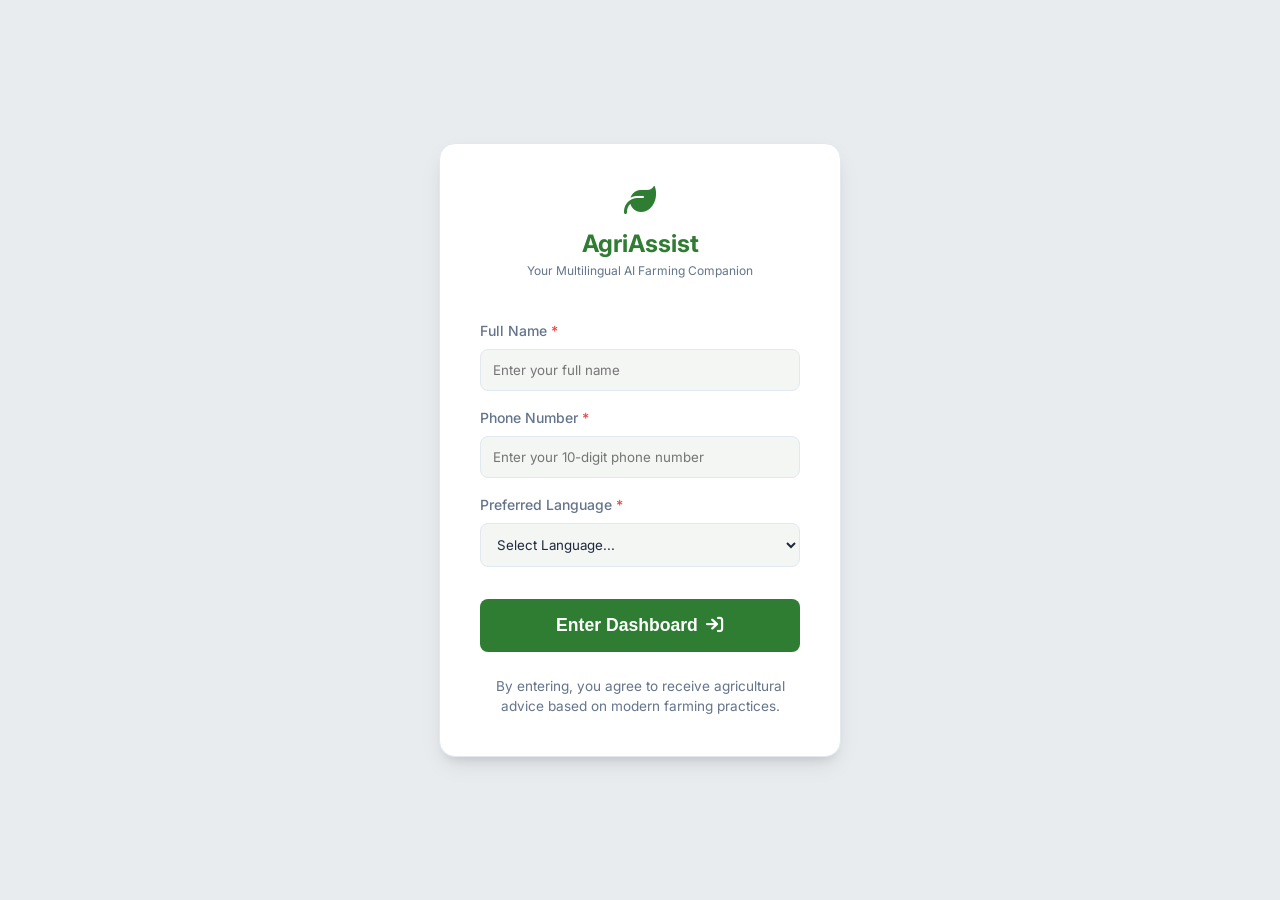
<file: AgriAssist/frontend/index.html>
<!DOCTYPE html>
<html lang="en">
<head>
    <meta charset="UTF-8">
    <meta name="viewport" content="width=device-width, initial-scale=1.0">
    <title>AgriAssist | Smart Farming Assistant</title>
    <!-- Google Fonts -->
    <link href="https://fonts.googleapis.com/css2?family=Inter:wght@400;500;600;700&display=swap" rel="stylesheet">
    <!-- FontAwesome for Icons -->
    <link rel="stylesheet" href="https://cdnjs.cloudflare.com/ajax/libs/font-awesome/6.4.0/css/all.min.css">
    <!-- Custom CSS -->
    <link rel="stylesheet" href="css/style.css">
</head>
<body>
    <!-- Header Section -->
    <header class="navbar">
        <div class="logo-section">
            <i class="fa-solid fa-leaf logo-icon"></i>
            <div>
                <h1 class="logo-title">AgriAssist</h1>
                <p class="tagline" id="tagline-text">Your Smart Farming Assistant</p>
            </div>
        </div>
        
        <nav class="nav-links">
            <a href="#" class="nav-btn active" data-target="home-section" data-i18n="nav-home">Home</a>
            <a href="#" class="nav-btn" data-target="dashboard-section" data-i18n="nav-dash">Dashboard</a>
            <a href="#" class="nav-btn" data-target="about-section" data-i18n="nav-about">About</a>
        </nav>

        <div class="nav-controls">
            <span id="user-greeting" style="margin-right: 1rem; font-size: 0.95rem; font-weight: 600; color: var(--primary-color);"></span>
            <!-- Language Switch -->
            <button id="lang-switch" class="btn-icon" title="Switch Language (ENG/TEL)">
                <i class="fa-solid fa-language"></i> <span id="lang-text">ENG</span>
            </button>
            <!-- Dark Mode Toggle -->
            <button id="theme-toggle" class="btn-icon" title="Toggle Dark Mode">
                <i class="fa-solid fa-moon"></i>
            </button>
            <!-- Mobile Menu Toggle -->
            <button id="logout-btn" class="btn-secondary btn-small" title="Logout" style="border-color: var(--danger-color); color: var(--danger-color); margin-right: 0.5rem;">
                <i class="fa-solid fa-arrow-right-from-bracket"></i>
            </button>
            <button class="btn-icon mobile-menu-btn" title="Menu">
                <i class="fa-solid fa-bars"></i>
            </button>
        </div>
    </header>

    <!-- Home Section -->
    <main id="home-section" class="page-section active" style="padding: 3rem 2rem; max-width: 1200px; margin: 0 auto; text-align: center; flex: 1;">
        <div class="hero" style="background: var(--surface-color); padding: 4rem 2rem; border-radius: var(--radius-lg); box-shadow: var(--shadow-md); border: 1px solid var(--border-color);">
            <i class="fa-solid fa-leaf" style="font-size: 4rem; color: var(--primary-color); margin-bottom: 1rem;"></i>
            <h2 style="font-size: 2.5rem; color: var(--primary-color); margin-bottom: 1rem;" data-i18n="hero-title">Welcome to AgriAssist</h2>
            <p style="font-size: 1.2rem; color: var(--text-secondary); margin-bottom: 2rem; max-width: 600px; margin-left: auto; margin-right: auto;" data-i18n="hero-desc">Your multilingual AI companion for smart farming. Get real-time advice on crops, fertilizers, pest control, and government schemes.</p>
            <button id="go-to-dashboard-btn" class="btn-primary" style="font-size: 1.1rem; padding: 1rem 2rem;" data-i18n="hero-btn">
                Go to Dashboard <i class="fa-solid fa-arrow-right"></i>
            </button>
        </div>
        
        <div class="features" style="display: grid; grid-template-columns: repeat(auto-fit, minmax(250px, 1fr)); gap: 2rem; margin-top: 3rem;">
            <div class="card" style="text-align: left;">
                <i class="fa-solid fa-language" style="font-size: 2rem; color: var(--primary-color); margin-bottom: 1rem;"></i>
                <h3 data-i18n="feat1-title">Multilingual Support</h3>
                <p style="color: var(--text-secondary); margin-top: 0.5rem;" data-i18n="feat1-desc">Communicate in English or Telugu effortlessly with a simple switch.</p>
            </div>
            <div class="card" style="text-align: left;">
                <i class="fa-solid fa-robot" style="font-size: 2rem; color: var(--primary-color); margin-bottom: 1rem;"></i>
                <h3 data-i18n="feat2-title">AI-Powered Chat</h3>
                <p style="color: var(--text-secondary); margin-top: 0.5rem;" data-i18n="feat2-desc">Ask anything related to agriculture and get instant, reliable answers.</p>
            </div>
            <div class="card" style="text-align: left;">
                <i class="fa-solid fa-seedling" style="font-size: 2rem; color: var(--primary-color); margin-bottom: 1rem;"></i>
                <h3 data-i18n="feat3-title">Personalized Context</h3>
                <p style="color: var(--text-secondary); margin-top: 0.5rem;" data-i18n="feat3-desc">Save your farm details to get tailored advice for your specific crops and soil.</p>
            </div>
        </div>
    </main>

    <!-- Main Dashboard -->
    <main id="dashboard-section" class="dashboard-container page-section hidden">

        <!-- Left Panel: Context & Insights -->
        <aside class="left-panel">
            <!-- Context Section -->
            <section class="card context-card">
                <h2 data-i18n="ctx-title"><i class="fa-solid fa-seedling"></i> Farm Context</h2>
                <form id="context-form">
                    <div class="input-group">
                        <label for="crop-type" data-i18n="ctx-crop">Crop Type</label>
                        <select id="crop-type" required>
                            <option value="" disabled selected data-i18n="opt-crop-sel">Select crop...</option>
                            <option value="rice" data-i18n="opt-crop-rice">Rice (Paddy)</option>
                            <option value="wheat" data-i18n="opt-crop-wheat">Wheat</option>
                            <option value="cotton" data-i18n="opt-crop-cotton">Cotton</option>
                            <option value="sugarcane" data-i18n="opt-crop-sugar">Sugarcane</option>
                            <option value="maize" data-i18n="opt-crop-maize">Maize</option>
                        </select>
                    </div>

                    <div class="input-group">
                        <label for="location" data-i18n="ctx-loc">Location</label>
                        <input type="text" id="location" placeholder="e.g., Andhra Pradesh" required>
                    </div>

                    <div class="input-group">
                        <label for="season" data-i18n="ctx-season">Season</label>
                        <select id="season" required>
                            <option value="" disabled selected data-i18n="opt-sea-sel">Select season...</option>
                            <option value="kharif" data-i18n="opt-sea-khari">Kharif (Monsoon)</option>
                            <option value="rabi" data-i18n="opt-sea-rabi">Rabi (Winter)</option>
                            <option value="zaid" data-i18n="opt-sea-zaid">Zaid (Summer)</option>
                        </select>
                    </div>

                    <div class="input-group">
                        <label for="soil" data-i18n="ctx-soil">Soil Condition (Optional)</label>
                        <select id="soil">
                            <option value="" disabled selected data-i18n="opt-soil-sel">Select soil type...</option>
                            <option value="alluvial" data-i18n="opt-soil-alluv">Alluvial</option>
                            <option value="black" data-i18n="opt-soil-black">Black / Regur</option>
                            <option value="red" data-i18n="opt-soil-red">Red / Yellow</option>
                            <option value="laterite" data-i18n="opt-soil-later">Laterite</option>
                        </select>
                    </div>

                    <button type="submit" class="btn-primary w-full" data-i18n="ctx-btn">Save Context</button>
                </form>

                <div id="profile-summary" class="profile-summary hidden">
                    <h3><span data-i18n="ctx-title">Active Profile</span> <i class="fa-solid fa-check-circle text-success"></i></h3>
                    <p id="summary-text"></p>
                    <button id="edit-context" class="btn-secondary btn-small" data-i18n="ctx-edit">Edit Profile</button>
                </div>
            </section>

            <!-- Knowledge Insights Section -->
            <section class="insights">
                <h2 data-i18n="ins-title"><i class="fa-solid fa-lightbulb"></i> Insights</h2>
                <div class="insight-cards">
                    <div class="card insight-card tip-card">
                        <i class="fa-solid fa-cloud-sun"></i>
                        <div class="insight-content">
                            <h4 data-i18n="ins-tip1-title">Weather Tip</h4>
                            <p data-i18n="ins-tip1-desc">Good time to sow seeds; clear skies expected next week.</p>
                        </div>
                    </div>
                    <div class="card insight-card alert-card">
                        <i class="fa-solid fa-bug"></i>
                        <div class="insight-content">
                            <h4 data-i18n="ins-tip2-title">Pest Alert</h4>
                            <p data-i18n="ins-tip2-desc">High risk of Stem Borer detected in your region.</p>
                        </div>
                    </div>
                </div>
            </section>
        </aside>

        <!-- Right Panel: Chat Interface -->
        <section class="right-panel">
            <div class="chat-container card">
                
                <!-- Chat Header -->
                <div class="chat-header">
                    <div class="chat-title">
                        <i class="fa-solid fa-robot bot-icon-large"></i>
                        <div>
                            <h2 data-i18n="chat-title">Agri Bot</h2>
                            <span class="online-status" data-i18n="chat-status">Online</span>
                        </div>
                    </div>
                </div>

                <!-- Chat Messages Area -->
                <div class="chat-messages" id="chat-messages">
                    <!-- Welcome Message -->
                    <div class="message bot">
                        <div class="bubble">
                            <p>Hello! I am AgriAssist, your smart farming guide. Ask me about crops, fertilizers, pests, or government schemes.</p>
                            <span class="timestamp">Just now</span>
                        </div>
                    </div>
                    <!-- Messages will be injected here via JS -->
                </div>

                <!-- Typing indicator -->
                <div id="typing-indicator" class="typing-indicator hidden">
                    <span></span><span></span><span></span>
                </div>

                <!-- Chat Input Area -->
                <div class="chat-input-area">
                    <form id="chat-form">
                        <button type="button" class="btn-icon" title="Attach image (e.g., infected leaf)">
                            <i class="fa-solid fa-paperclip"></i>
                        </button>
                        <input type="text" id="chat-input" placeholder="Ask about crops, fertilizers, pests, or schemes..." autocomplete="off">
                        <button type="button" class="btn-icon voice-btn" title="Voice Input">
                            <i class="fa-solid fa-microphone"></i>
                        </button>
                        <button type="submit" class="btn-primary send-btn" title="Send Message">
                            <i class="fa-solid fa-paper-plane"></i>
                        </button>
                    </form>
                </div>

            </div>
        </section>

    </main>

    <!-- About Section -->
    <main id="about-section" class="page-section hidden" style="padding: 3rem 2rem; max-width: 800px; margin: 0 auto; flex: 1;">
        <div class="card" style="padding: 3rem;">
            <h2 style="font-size: 2rem; color: var(--primary-color); margin-bottom: 1.5rem; display: flex; align-items: center; gap: 0.5rem;" data-i18n="about-title"><i class="fa-solid fa-circle-info"></i> About AgriAssist</h2>
            
            <p style="font-size: 1.1rem; color: var(--text-secondary); margin-bottom: 1.5rem; line-height: 1.8;" data-i18n="about-desc1">
                AgriAssist is an innovative Multilingual GenAI Chatbot specifically designed for farmers. Our goal is to bridge the information gap by providing a smart, easy-to-use, and localized assistant that understands regional agricultural contexts.
            </p>

            <h3 style="font-size: 1.5rem; margin-bottom: 1rem; color: var(--text-primary);" data-i18n="about-mission-title">Our Mission</h3>
            <p style="color: var(--text-secondary); margin-bottom: 1.5rem; line-height: 1.6;" data-i18n="about-mission-desc">
                To empower farmers with modern technology, helping them make informed decisions about crop management, soil health, pest control, and market trends, thereby increasing yield and sustainability.
            </p>

            <h3 style="font-size: 1.5rem; margin-bottom: 1rem; color: var(--text-primary);" data-i18n="about-feat-title">Key Features</h3>
            <ul style="list-style-type: none; margin-left: 0; color: var(--text-secondary); line-height: 1.6; margin-bottom: 1.5rem; display: flex; flex-direction: column; gap: 0.5rem;">
                <li data-i18n="about-f1"><i class="fa-solid fa-check text-success" style="margin-right: 0.5rem;"></i> Context-Aware Responses</li>
                <li data-i18n="about-f2"><i class="fa-solid fa-check text-success" style="margin-right: 0.5rem;"></i> Multi-Language Support</li>
                <li data-i18n="about-f3"><i class="fa-solid fa-check text-success" style="margin-right: 0.5rem;"></i> Real-Time Explainability</li>
                <li data-i18n="about-f4"><i class="fa-solid fa-check text-success" style="margin-right: 0.5rem;"></i> Smart Visual Interface</li>
            </ul>
            
            <div style="background: var(--bg-color); padding: 1.5rem; border-radius: var(--radius-md); border-left: 4px solid var(--primary-color);">
                <p style="font-weight: 600; color: var(--text-primary);" data-i18n="about-footer">Developed with <i class="fa-solid fa-heart" style="color: var(--danger-color);"></i> for Agriculture.</p>
            </div>
        </div>
    </main>

    <!-- Footer -->
    <footer class="footer">
        <div class="footer-content">
            <p><strong>AgriAssist Project</strong> | Built for Indian Farmers <i class="fa-solid fa-tractor"></i></p>
            <div class="footer-links">
                <a href="#" class="nav-btn" data-target="about-section" data-i18n="nav-about">About</a> | <a href="#">Contact Us</a> | <a href="#">Privacy</a>
            </div>
        </div>
    </footer>

    <!-- Custom JS -->
    <script src="js/script.js"></script>
</body>
</html>
</file>
<file: AgriAssist/frontend/css/style.css>
/* =========================================
   CSS Variables & Theming
   ========================================= */
   :root {
    /* Light Theme (Agriculture inspired) */
    --bg-color: #f4f6f4;
    --surface-color: #ffffff;
    --text-primary: #1e293b;
    --text-secondary: #64748b;
    --border-color: #e2e8f0;
    
    --primary-color: #2e7d32; /* Rich Green */
    --primary-hover: #1b5e20;
    --secondary-color: #8d6e63; /* Light Brown/Earth */
    --accent-color: #ffb300; /* Sun/Alert Yellow */
    --danger-color: #ef4444;

    /* Chat Colors */
    --chat-bg: #e8ecef;
    --msg-bot-bg: #ffffff;
    --msg-bot-text: #1e293b;
    --msg-user-bg: #dcf8c6; /* WhatsApp Style Green */
    --msg-user-text: #064e3b;
    --reasoning-bg: #f8fafc;
    --reasoning-border: #cbd5e1;

    --shadow-sm: 0 1px 2px 0 rgba(0, 0, 0, 0.05);
    --shadow-md: 0 4px 6px -1px rgba(0, 0, 0, 0.1), 0 2px 4px -1px rgba(0, 0, 0, 0.06);
    --radius-md: 0.5rem;
    --radius-lg: 1rem;
    --radius-full: 9999px;
    
    --transition: all 0.3s ease;
}

/* Dark Theme Variables */
[data-theme="dark"] {
    --bg-color: #0f172a;
    --surface-color: #1e293b;
    --text-primary: #f8fafc;
    --text-secondary: #94a3b8;
    --border-color: #334155;
    
    --primary-color: #4ade80; /* Lighter Green for visibility */
    --primary-hover: #22c55e;
    --secondary-color: #a1887f;

    --chat-bg: #0b1120;
    --msg-bot-bg: #334155;
    --msg-bot-text: #f8fafc;
    --msg-user-bg: #064e3b;
    --msg-user-text: #d1fae5;
    --reasoning-bg: #1e293b;
    --reasoning-border: #475569;
}

/* =========================================
   Base Styles & Reset
   ========================================= */
* {
    margin: 0;
    padding: 0;
    box-sizing: border-box;
}

body {
    font-family: 'Inter', sans-serif;
    background-color: var(--bg-color);
    color: var(--text-primary);
    line-height: 1.5;
    min-height: 100vh;
    display: flex;
    flex-direction: column;
    transition: var(--transition);
}

a {
    color: var(--primary-color);
    text-decoration: none;
}

ul {
    list-style: none;
}

.text-success { color: var(--primary-color); }

/* =========================================
   Layout & Container
   ========================================= */
.dashboard-container {
    flex: 1;
    display: grid;
    grid-template-columns: 350px 1fr;
    gap: 1.5rem;
    max-width: 1400px;
    margin: 0 auto;
    padding: 1.5rem;
    width: 100%;
}

/* =========================================
   Header Navbar
   ========================================= */
.navbar {
    background-color: var(--surface-color);
    box-shadow: var(--shadow-sm);
    padding: 0.75rem 2rem;
    display: flex;
    justify-content: space-between;
    align-items: center;
    position: sticky;
    top: 0;
    z-index: 100;
    border-bottom: 1px solid var(--border-color);
}

.logo-section {
    display: flex;
    align-items: center;
    gap: 0.75rem;
}

.logo-icon {
    font-size: 2rem;
    color: var(--primary-color);
}

.logo-title {
    font-size: 1.25rem;
    font-weight: 700;
    color: var(--primary-color);
}

.tagline {
    font-size: 0.75rem;
    color: var(--text-secondary);
}

.nav-links {
    display: flex;
    gap: 2rem;
}

.nav-links a {
    color: var(--text-secondary);
    font-weight: 500;
    transition: var(--transition);
}

.nav-links a:hover, .nav-links a.active {
    color: var(--primary-color);
}

.nav-controls {
    display: flex;
    gap: 1rem;
    align-items: center;
}

.mobile-menu-btn {
    display: none;
}

/* =========================================
   UI Components
   ========================================= */
.card {
    background-color: var(--surface-color);
    border-radius: var(--radius-lg);
    box-shadow: var(--shadow-md);
    padding: 1.5rem;
    border: 1px solid var(--border-color);
    transition: var(--transition);
}

.hidden {
    display: none !important;
}

/* Buttons */
.btn-primary {
    background-color: var(--primary-color);
    color: #fff;
    border: none;
    padding: 0.75rem 1.5rem;
    border-radius: var(--radius-md);
    font-weight: 600;
    cursor: pointer;
    transition: var(--transition);
    display: inline-flex;
    align-items: center;
    justify-content: center;
    gap: 0.5rem;
}

.btn-primary:hover {
    background-color: var(--primary-hover);
    transform: translateY(-1px);
}

.btn-secondary {
    background-color: transparent;
    color: var(--primary-color);
    border: 1px solid var(--primary-color);
    padding: 0.5rem 1rem;
    border-radius: var(--radius-md);
    cursor: pointer;
    transition: var(--transition);
}

.btn-secondary:hover {
    background-color: var(--primary-color);
    color: #ffffff;
}

.btn-icon {
    background: transparent;
    border: none;
    color: var(--text-secondary);
    font-size: 1.25rem;
    cursor: pointer;
    padding: 0.5rem;
    border-radius: var(--radius-full);
    transition: var(--transition);
    display: flex;
    align-items: center;
    gap: 0.5rem;
}

.btn-icon:hover {
    background-color: var(--bg-color);
    color: var(--primary-color);
}

.w-full { width: 100%; }
.btn-small { font-size: 0.875rem; padding: 0.4rem 0.8rem; }

/* Forms */
.input-group {
    margin-bottom: 1rem;
}

.input-group label {
    display: block;
    font-size: 0.875rem;
    font-weight: 500;
    margin-bottom: 0.5rem;
    color: var(--text-secondary);
}

.input-group input, .input-group select {
    width: 100%;
    padding: 0.75rem;
    border: 1px solid var(--border-color);
    border-radius: var(--radius-md);
    background-color: var(--bg-color);
    color: var(--text-primary);
    font-family: inherit;
    transition: var(--transition);
}

.input-group input:focus, .input-group select:focus {
    outline: none;
    border-color: var(--primary-color);
    box-shadow: 0 0 0 3px rgba(46, 125, 50, 0.1);
}

/* =========================================
   Left Panel (Context & Insights)
   ========================================= */
.left-panel {
    display: flex;
    flex-direction: column;
    gap: 1.5rem;
}

.context-card h2, .insights h2 {
    font-size: 1.25rem;
    margin-bottom: 1.25rem;
    display: flex;
    align-items: center;
    gap: 0.5rem;
    color: var(--primary-color);
}

.profile-summary {
    background-color: var(--bg-color);
    padding: 1rem;
    border-radius: var(--radius-md);
    border-left: 4px solid var(--primary-color);
    margin-top: 1rem;
}

.profile-summary h3 {
    font-size: 1rem;
    margin-bottom: 0.5rem;
    display: flex;
    justify-content: space-between;
}

.profile-summary p {
    font-size: 0.875rem;
    margin-bottom: 1rem;
}

/* Insight Cards */
.insight-cards {
    display: flex;
    flex-direction: column;
    gap: 1rem;
}

.insight-card {
    padding: 1rem;
    display: flex;
    gap: 1rem;
    align-items: flex-start;
}

.insight-card i {
    font-size: 1.5rem;
}

.tip-card i { color: var(--accent-color); }
.alert-card i { color: var(--danger-color); }

.insight-content h4 {
    font-size: 0.9rem;
    margin-bottom: 0.25rem;
}

.insight-content p {
    font-size: 0.8rem;
    color: var(--text-secondary);
}

/* =========================================
   Right Panel (Chat Window)
   ========================================= */
.right-panel {
    display: flex;
    flex-direction: column;
    height: 100%;
}

.chat-container {
    display: flex;
    flex-direction: column;
    height: calc(100vh - 180px); /* Fill remaining space minus header/footer */
    padding: 0;
    overflow: hidden;
}

.chat-header {
    background-color: var(--surface-color);
    padding: 1rem 1.5rem;
    border-bottom: 1px solid var(--border-color);
    display: flex;
    align-items: center;
    justify-content: space-between;
}

.chat-title {
    display: flex;
    align-items: center;
    gap: 1rem;
}

.bot-icon-large {
    font-size: 2rem;
    color: var(--surface-color);
    background-color: var(--primary-color);
    padding: 0.5rem;
    border-radius: 50%;
}

.chat-title h2 { font-size: 1.1rem; }
.online-status {
    font-size: 0.8rem;
    color: var(--primary-color);
    display: flex;
    align-items: center;
    gap: 0.25rem;
}
.online-status::before {
    content: '';
    display: block;
    width: 8px;
    height: 8px;
    background-color: var(--primary-color);
    border-radius: 50%;
}

.chat-messages {
    flex: 1;
    overflow-y: auto;
    padding: 1.5rem;
    background-color: var(--chat-bg);
    display: flex;
    flex-direction: column;
    gap: 1rem;
    scroll-behavior: smooth;
    /* Adding subtle pattern background like whatsapp */
    background-image: url("data:image/svg+xml,%3Csvg width='40' height='40' viewBox='0 0 40 40' xmlns='http://www.w3.org/2000/svg'%3E%3Cpath d='M20 20.5V18H0v-2h20v-2H0v-2h20v-2H0V8h20V6H0V4h20V2H0V0h22v20h2V0h2v20h2V0h2v20h2V0h2v20h2V0h2v20h2v2H20v-1.5zM0 20h2v20H0V20zm4 0h2v20H4V20zm4 0h2v20H8V20zm4 0h2v20h-2V20zm4 0h2v20h-2V20zm4 4h20v2H20v-2zm0 4h20v2H20v-2zm0 4h20v2H20v-2zm0 4h20v2H20v-2z' fill='%23000000' fill-opacity='0.02' fill-rule='evenodd'/%3E%3C/svg%3E");
}

.message {
    max-width: 80%;
    display: flex;
    flex-direction: column;
}

.message.user {
    align-self: flex-end;
}

.message.bot {
    align-self: flex-start;
}

.bubble {
    padding: 0.75rem 1rem;
    border-radius: var(--radius-md);
    position: relative;
    box-shadow: var(--shadow-sm);
    animation: fadeIn 0.3s ease-in-out;
}

.message.bot .bubble {
    background-color: var(--msg-bot-bg);
    color: var(--msg-bot-text);
    border-bottom-left-radius: 0;
}

.message.user .bubble {
    background-color: var(--msg-user-bg);
    color: var(--msg-user-text);
    border-bottom-right-radius: 0;
}

.timestamp {
    font-size: 0.7rem;
    color: var(--text-secondary);
    display: block;
    text-align: right;
    margin-top: 0.25rem;
}

/* Explainable Reasoning Block */
.reasoning-block {
    background-color: var(--reasoning-bg);
    border: 1px solid var(--reasoning-border);
    border-left: 3px solid var(--accent-color);
    padding: 0.75rem;
    margin-top: 0.5rem;
    border-radius: var(--radius-md);
    font-size: 0.85rem;
    color: var(--text-secondary);
}

.reasoning-block h4 {
    color: var(--text-primary);
    font-size: 0.85rem;
    margin-bottom: 0.25rem;
    display: flex;
    align-items: center;
    gap: 0.5rem;
}

/* Typing Indicator */
.typing-indicator {
    padding: 0.5rem 1rem;
    background-color: var(--msg-bot-bg);
    border-radius: var(--radius-full);
    align-self: flex-start;
    display: flex;
    gap: 0.25rem;
    margin-left: 1.5rem; /* align with bubble */
    box-shadow: var(--shadow-sm);
    margin-bottom: 1rem;
}

.typing-indicator span {
    width: 6px;
    height: 6px;
    background-color: var(--text-secondary);
    border-radius: 50%;
    animation: typing 1.4s infinite ease-in-out both;
}

.typing-indicator span:nth-child(1) { animation-delay: -0.32s; }
.typing-indicator span:nth-child(2) { animation-delay: -0.16s; }

@keyframes typing {
    0%, 80%, 100% { transform: scale(0); }
    40% { transform: scale(1); }
}

@keyframes fadeIn {
    from { opacity: 0; transform: translateY(10px); }
    to { opacity: 1; transform: translateY(0); }
}

/* Chat Input */
.chat-input-area {
    padding: 1rem 1.5rem;
    background-color: var(--surface-color);
    border-top: 1px solid var(--border-color);
}

#chat-form {
    display: flex;
    align-items: center;
    gap: 0.5rem;
    background-color: var(--bg-color);
    padding: 0.5rem;
    border-radius: var(--radius-full);
    border: 1px solid var(--border-color);
}

#chat-input {
    flex: 1;
    border: none;
    background: transparent;
    padding: 0.5rem;
    color: var(--text-primary);
    font-size: 0.95rem;
}

#chat-input:focus {
    outline: none;
}

.send-btn {
    border-radius: var(--radius-full);
    width: 40px;
    height: 40px;
    padding: 0;
}

/* =========================================
   Footer
   ========================================= */
.footer {
    background-color: var(--surface-color);
    padding: 1.5rem;
    text-align: center;
    border-top: 1px solid var(--border-color);
    margin-top: auto;
}

.footer-content {
    color: var(--text-secondary);
    font-size: 0.9rem;
}

.footer-links {
    margin-top: 0.5rem;
}

.footer-links a {
    color: var(--text-secondary);
    margin: 0 0.5rem;
}

.footer-links a:hover {
    color: var(--primary-color);
}

/* =========================================
   Responsive Layout
   ========================================= */
@media (max-width: 992px) {
    .dashboard-container {
        grid-template-columns: 1fr;
    }
    
    .left-panel {
        display: none; /* Hide or make collapsible on smaller screens */
    }

    .mobile-menu-btn {
        display: block;
    }

    .nav-links {
        display: none;
    }

    .chat-container {
        height: calc(100vh - 140px);
    }
}

/* =========================================
   Login Page Styles
   ========================================= */
.login-body {
    display: flex;
    justify-content: center;
    align-items: center;
    min-height: 100vh;
    background-color: var(--chat-bg);
    margin: 0;
}

.login-container {
    width: 100%;
    max-width: 450px;
    padding: 1.5rem;
}

.login-card {
    padding: 2.5rem 2.5rem;
    box-shadow: 0 10px 25px -5px rgba(0, 0, 0, 0.1), 0 8px 10px -6px rgba(0, 0, 0, 0.1);
    background-color: var(--surface-color);
    border-radius: var(--radius-lg);
}

.text-center { text-align: center; }
.text-danger { color: var(--danger-color); }
</file>
